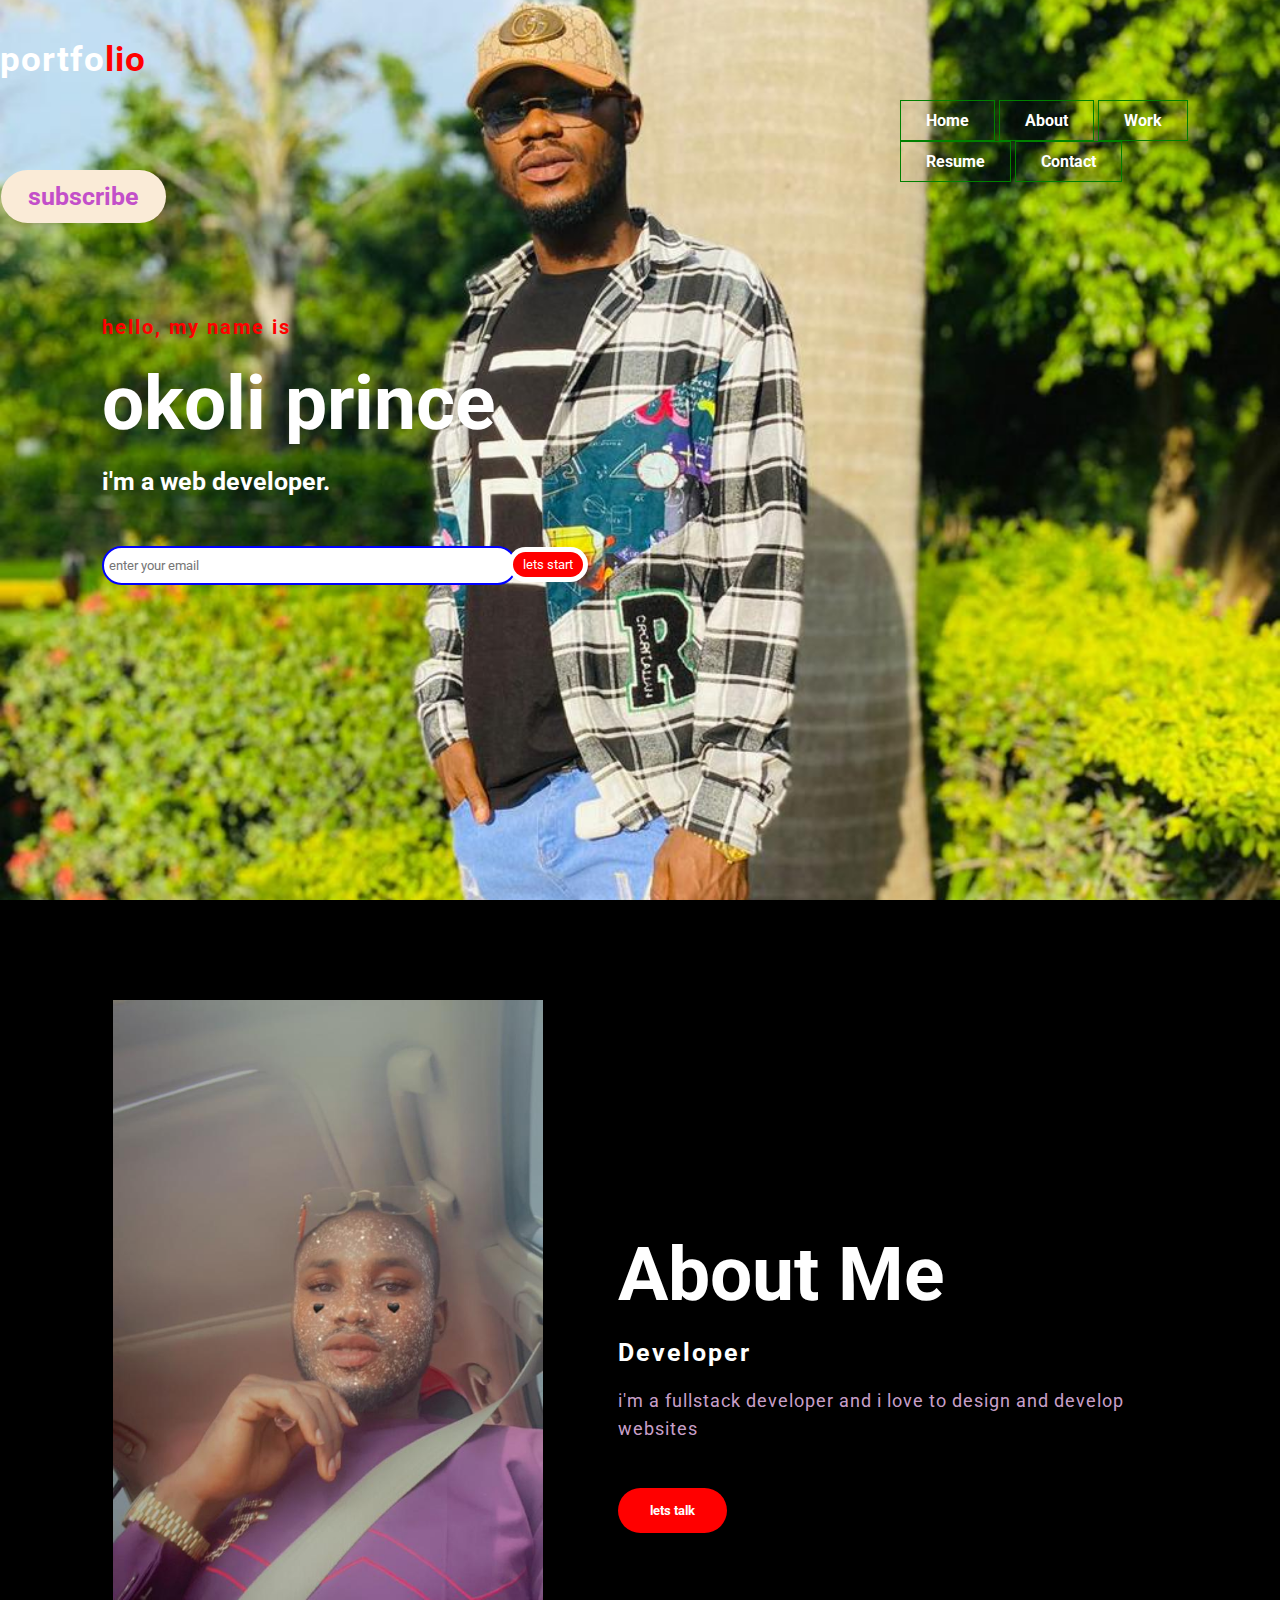
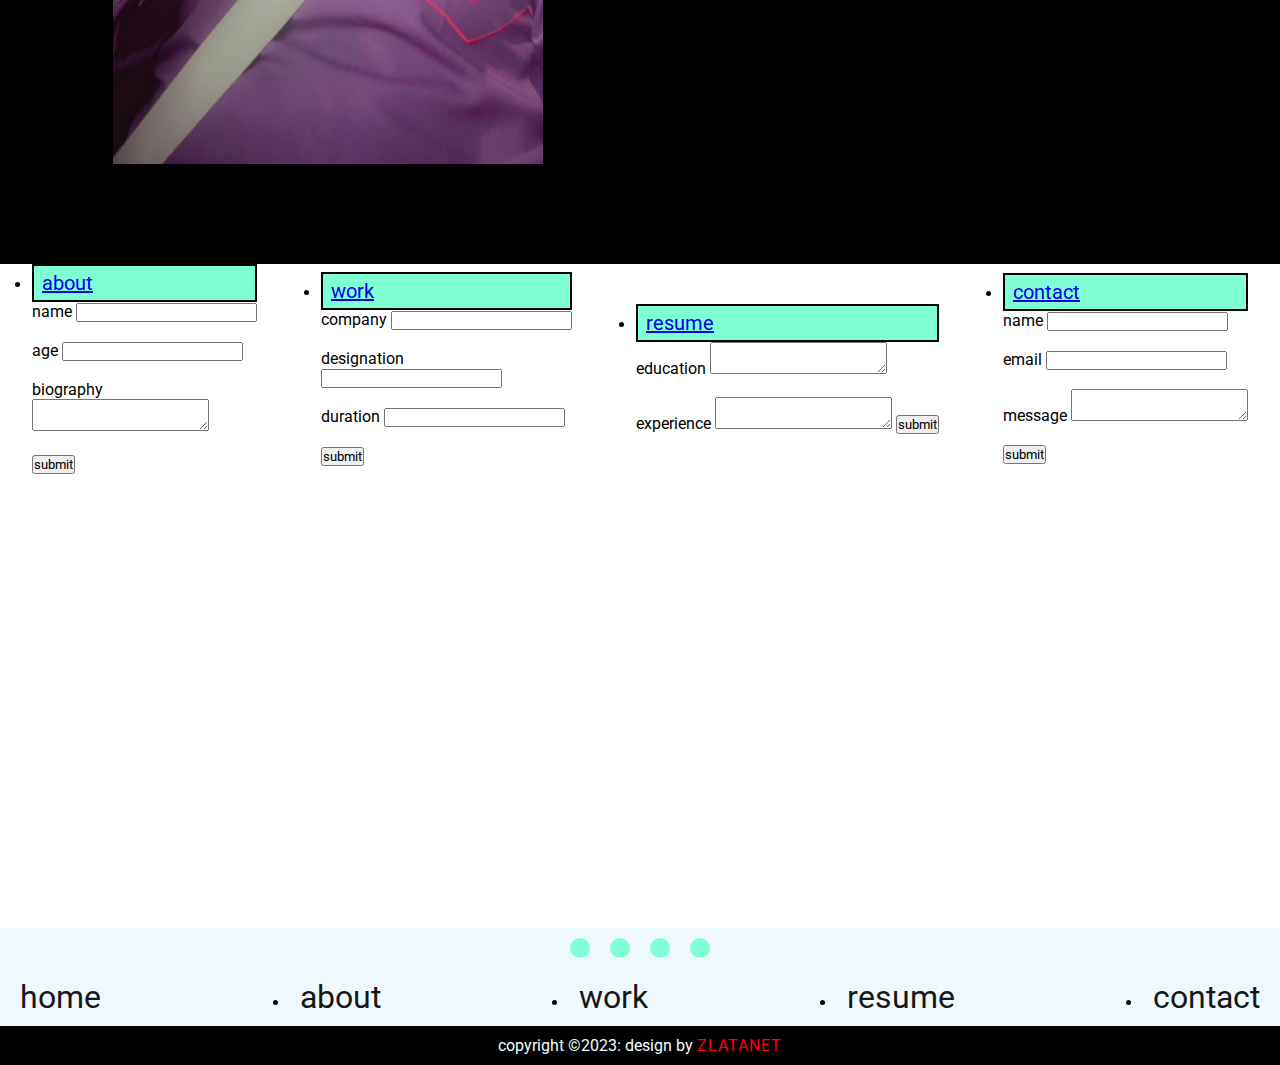
<file: index.html>
<!DOCTYPE html>
<html lang="en">
<head>
    <meta charset="UTF-8">
    <meta name="viewport" content="width=device-width, initial-scale=1.0">
    <link rel="stylesheet" href="style.css">
    <link href="https://fonts.googleapis.com/css2?family=Inter&family=Montserrat&family=Roboto:wght@300&display=swap" rel="stylesheet">
    <link rel="stylesheet" href="https://cdnjs.cloudflare.com/ajax/libs/font-awesome/6.4.2/css/all.min.css" integrity="sha512-z3gLpd7yknf1YoNbCzqRKc4qyor8gaKU1qmn+CShxbuBusANI9QpRohGBreCFkKxLhei6S9CQXFEbbKuqLg0DA==" crossorigin="anonymous" referrerpolicy="no-referrer" />
    <title>portfolio website</title>
</head>
<body>
    <!--navbar-->
    <div class="navbar">
        <nav>
            <h1 class="logo">portfo<span>lio</span> </h1>
            <ul class="list">
                <li><a href="index.html">home</a></li>
                <li><a href="about.html">about</a></li>
                <li><a href="work.html">work</a></li>
                <li><a href="resume.html">resume</a></li>
                <li><a href="contact.html">contact</a></li>
                

            </ul>

           
            <a href="#" class="btn">subscribe</a>
        </nav>
        <div class="content">
            <h4>hello, my name is </h4>
            <h1>okoli prince</h1>
            <h3>i'm a web developer. </h3>
            <div class="newsletter">
                <form>
                    <input type="email" name="email" id="mail" placeholder="enter your email">
                    <input type="submit" name="submit"
                    value="lets start">
                </form>

            </div>

        </div>

    </div>
    <!--abpout section-->
    <section class="about">
        <div class="main">
            <img src="/images/seniordev.jpg" alt="my pic">
            <div class="about-text">
                <h2>about me</h2>
                <h5>developer </h5>
                <p>i'm a fullstack developer and i love to design and develop websites</p>
                <button type="button">lets talk</button>

            </div>
        </div>    
    </section>    
            <!-- section-->
          <section class="section">
            <section>
                <li class="link-items">
                    <a class="link" href="/about"> about </a>
                    <form>
                      <label for="name">name</label>
                      <input type="text" id="name" name="name" required><br><br>
                      <label for="age">age</label>
                      <input type="number" id="age" name="age" required><br><br>
                      <label for="bio">biography</label><br>
                      <textarea id="bio" name="bio" required ></textarea><br><br>
                      <input type="submit" value="submit">
                    
                    </form>
       
              </li>
            </section>
            <section>
               <li class="link-items">
                   <a class="link" href="/work"> work</a>
                   <form>
                     <label for="company">company</label>
                     <input type="text" id="company" name="company" required><br><br>
                     <label for="designation">designation</label><br>
                     <input type="text" id="designation" name="designation" required><br><br>
                     <label for="duration">duration</label>
                     <input type="text" id="duration" name="duration" required><br><br>
                     <input type="submit" value="submit">
                   </form>
       
               </li>
            </section>
            <section>
               <li class="link-items">
                 <a class="link" href="/resume"> resume</a>
                 <form>
                  
                   <label for="education">education</label>
                   <textarea id="education" name="education" required></textarea><br><br>
                   <label for="experience">experience</label>
                   <textarea id="experience" name="experience" required></textarea>
                   <input type="submit" value="submit">
                 </form>
     
             </li>
            </section>
            <section>
             <li class="link-items">
                 <a class="link" href="/contact"> contact</a>
                 <form>
                   
                   <label for="name">name</label>
                   <input type="text" id="name" name="name" required><br><br>
                   <label for="email">email</label>
                   <input type="email" id="email" name="email" required><br><br>
                   <label for="message">message</label>
                   <textarea id="message" name="message" required ></textarea><br><br>
                   <input type="submit" value="submit">
                 </form>
     
             </li>
            </section>
          </section>  
        <embed style="width: 720px; height: 450px;" src="https://www.youtube.com/embed/zJwbZX4i-N4">
            <footer>
                <div class="footer">
                  <div class="socialicons">
                    <a href=""><i class="fa-brands fa-facebook"></i></a>
                    <a href=""><i class="fa-brands fa-instagram"></i></a>
                    <a href=""><i class="fa-brands fa-twitter"></i></a>
                    <a href=""><i class="fa-brands fa-whatsapp"></i></a>
                  </div>
                  <div class="footernav">
                    <ul>
                      <li><a href="index.html">home</a></li>
                      <li><a href="about.html">about</a></li>
                      <li><a href="work.html">work</a></li>
                      <li><a href="resume.html">resume</a></li>
                      <li><a href="contact.html">contact</a></li>
            
                    </ul>
            
                  </div>
                  <div class="footerbottom">
                    <p>copyright &copy;2023: design by <span class="designer">zlatanet</span></p>
            
                  </div>
            
                </div>
               </footer>

       
   
</body>
</html>
</file>
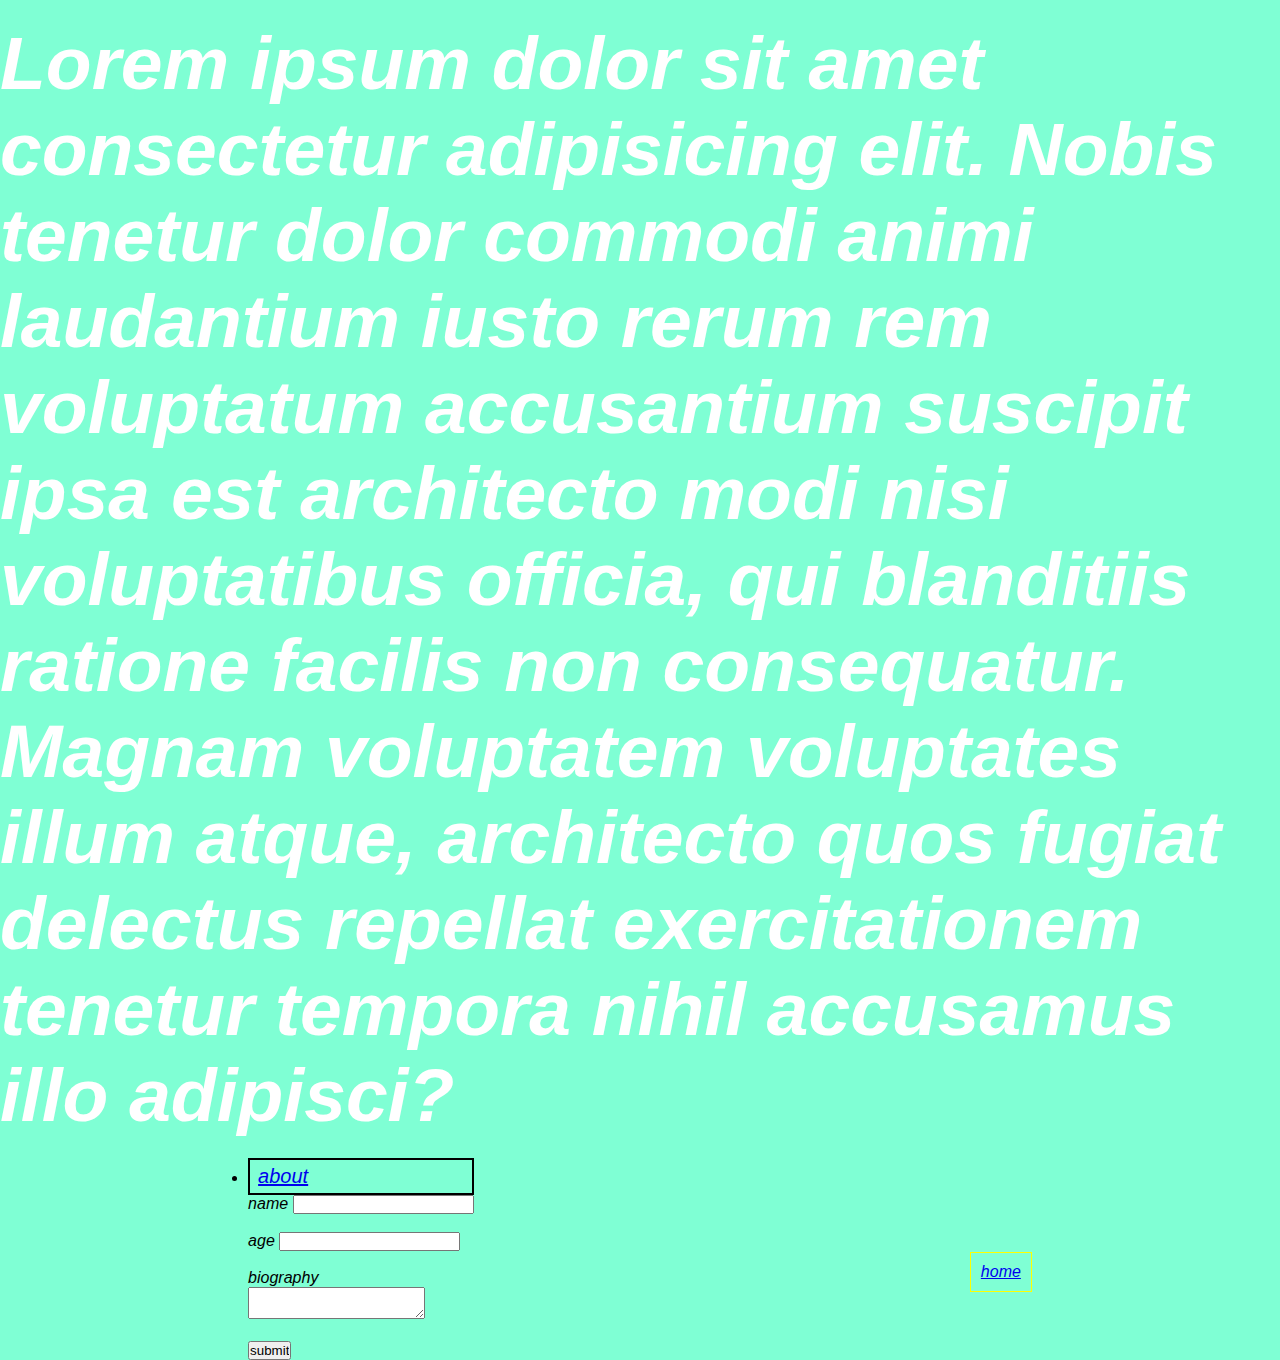
<file: about.html>
<!DOCTYPE html>
<html lang="en">
<head>
    <meta charset="UTF-8">
    <meta name="viewport" content="width=device-width, initial-scale=1.0">
    <link rel="stylesheet" href="style.css">
    <title>Document</title>
</head>
<body class="second-page">
  <div>
    <h1>Lorem ipsum dolor sit amet consectetur adipisicing elit. Nobis tenetur dolor commodi animi laudantium iusto rerum rem voluptatum accusantium suscipit ipsa est architecto modi nisi voluptatibus officia, qui blanditiis ratione facilis non consequatur. Magnam voluptatem voluptates illum atque, architecto quos fugiat delectus repellat exercitationem tenetur tempora nihil accusamus illo adipisci?</h1>
  </div>
</section>    
<!-- section-->
<section class="section">
<section>
    <li class="link-items">
        <a class="link" href="/about.html"> about </a>
        <form>
          <label for="name">name</label>
          <input type="text" id="name" name="name" required><br><br>
          <label for="age">age</label>
          <input type="number" id="age" name="age" required><br><br>
          <label for="bio">biography</label><br>
          <textarea id="bio" name="bio" required ></textarea><br><br>
          <input type="submit" value="submit">
        
        </form>

  </li>
</section>
<footer class="ans">
  <a href="index.html">home</a>

</footer>
    
</body>
</html>
</file>
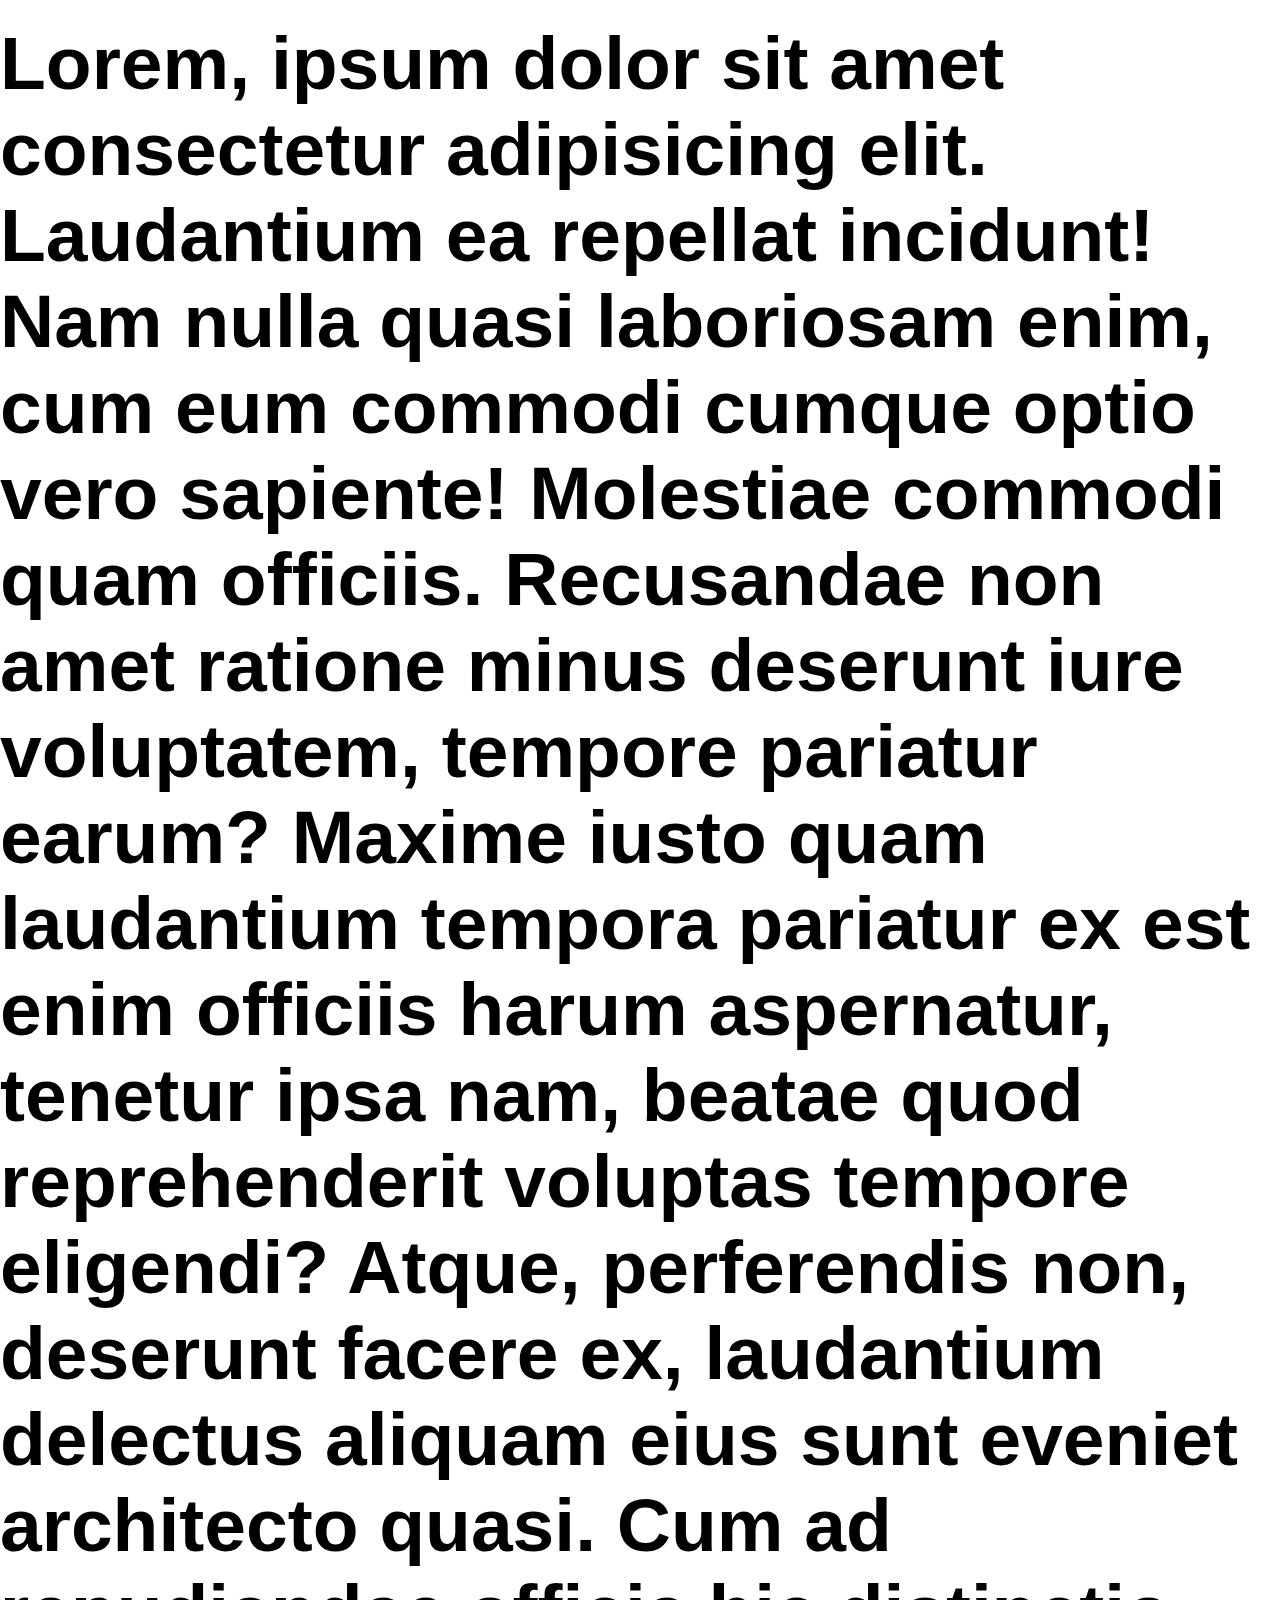
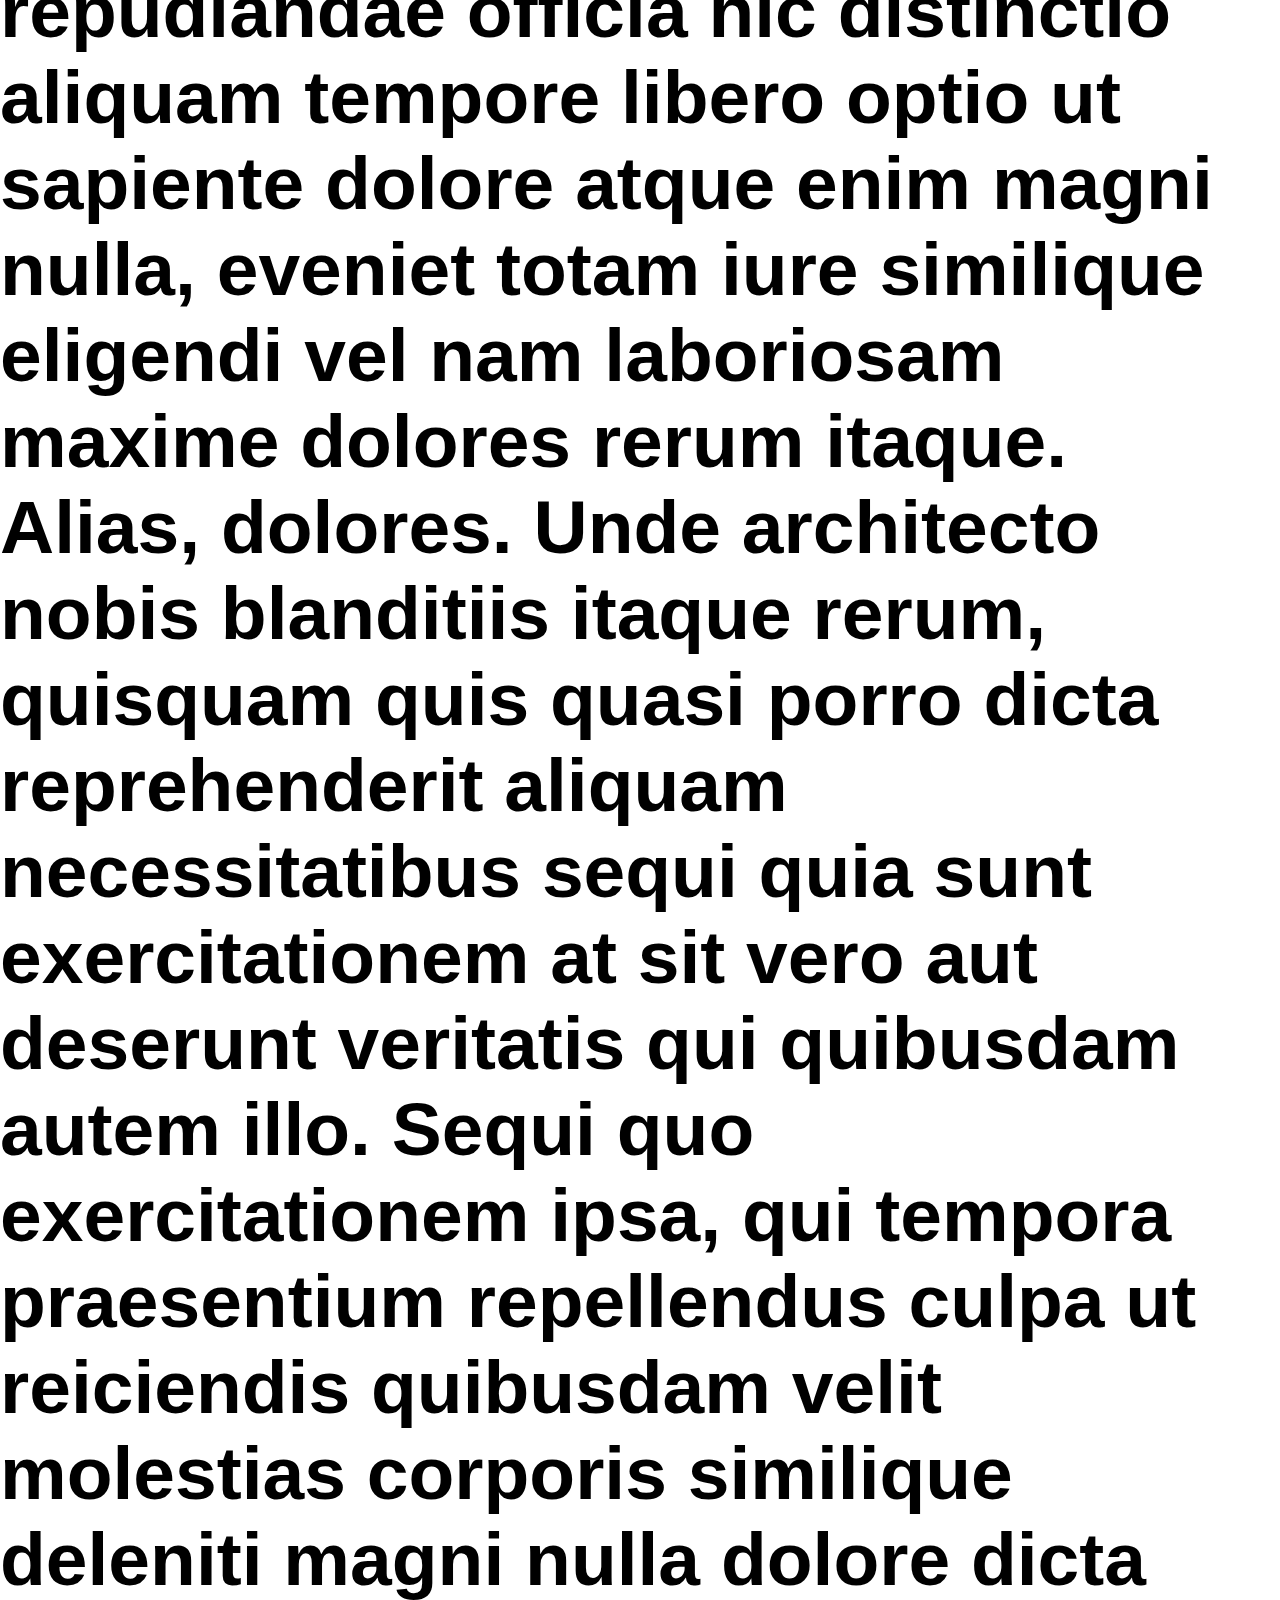
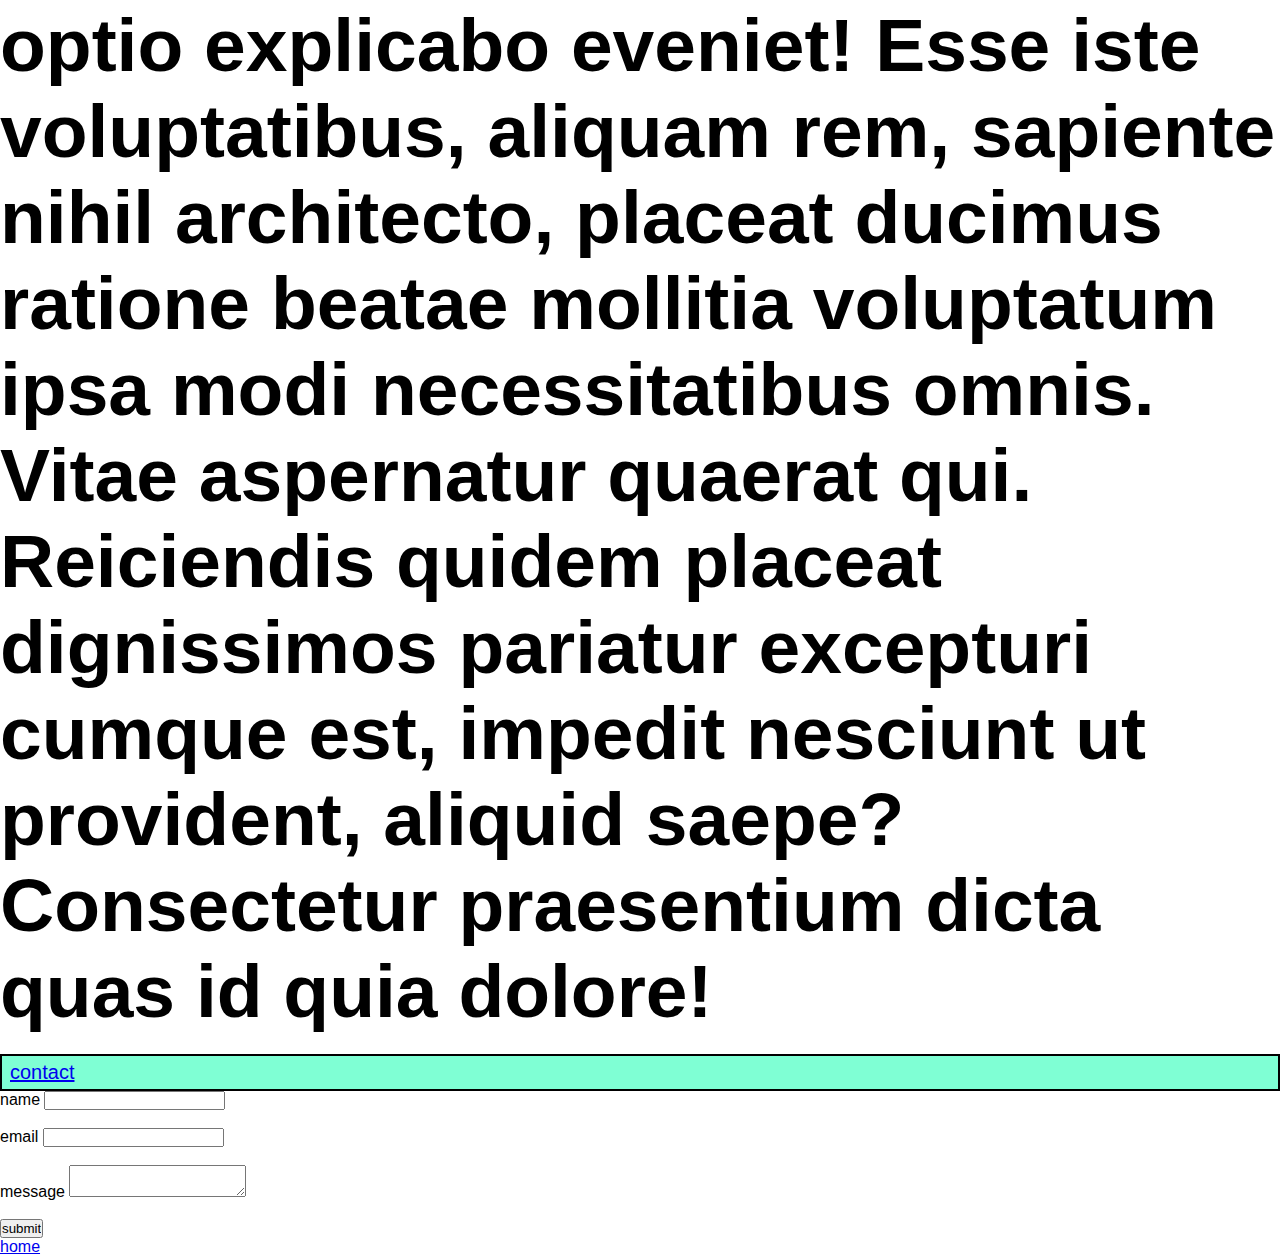
<file: contact.html>
<!DOCTYPE html>
<html lang="en">
<head>
    <meta charset="UTF-8">
    <meta name="viewport" content="width=device-width, initial-scale=1.0">
    <link rel="stylesheet" href="style.css">
    <title>Document</title>
</head>
<body>
    <h1 style="color: black;">Lorem, ipsum dolor sit amet consectetur adipisicing elit. Laudantium ea repellat incidunt! Nam nulla quasi laboriosam enim, cum eum commodi cumque optio vero sapiente! Molestiae commodi quam officiis. Recusandae non amet ratione minus deserunt iure voluptatem, tempore pariatur earum? Maxime iusto quam laudantium tempora pariatur ex est enim officiis harum aspernatur, tenetur ipsa nam, beatae quod reprehenderit voluptas tempore eligendi? Atque, perferendis non, deserunt facere ex, laudantium delectus aliquam eius sunt eveniet architecto quasi. Cum ad repudiandae officia hic distinctio aliquam tempore libero optio ut sapiente dolore atque enim magni nulla, eveniet totam iure similique eligendi vel nam laboriosam maxime dolores rerum itaque. Alias, dolores. Unde architecto nobis blanditiis itaque rerum, quisquam quis quasi porro dicta reprehenderit aliquam necessitatibus sequi quia sunt exercitationem at sit vero aut deserunt veritatis qui quibusdam autem illo. Sequi quo exercitationem ipsa, qui tempora praesentium repellendus culpa ut reiciendis quibusdam velit molestias corporis similique deleniti magni nulla dolore dicta optio explicabo eveniet! Esse iste voluptatibus, aliquam rem, sapiente nihil architecto, placeat ducimus ratione beatae mollitia voluptatum ipsa modi necessitatibus omnis. Vitae aspernatur quaerat qui. Reiciendis quidem placeat dignissimos pariatur excepturi cumque est, impedit nesciunt ut provident, aliquid saepe? Consectetur praesentium dicta quas id quia dolore!</h1>
    <section>
        <li class="link-items">
            <a class="link" href="/contact"> contact</a>
            <form>
              
              <label for="name">name</label>
              <input type="text" id="name" name="name" required><br><br>
              <label for="email">email</label>
              <input type="email" id="email" name="email" required><br><br>
              <label for="message">message</label>
              <textarea id="message" name="message" required ></textarea><br><br>
              <input type="submit" value="submit">
            </form>

        </li>
       </section>
       <a href="index.html">home</a>
       <a href="about.html"></a>
       <a href="work.html"></a>
       <a href="resume.html"></a>
    
</body>
</html>
</file>
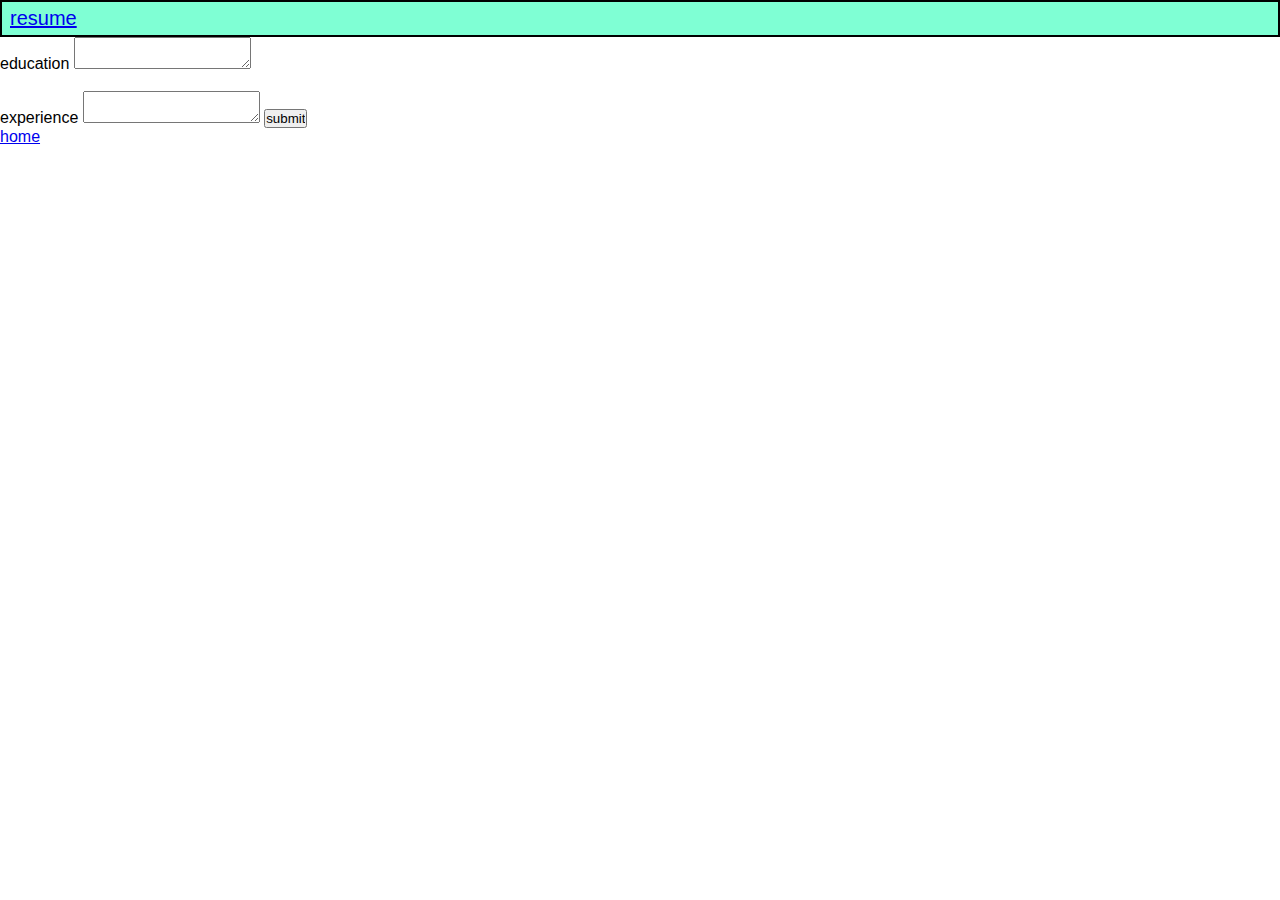
<file: resume.html>
<!DOCTYPE html>
<html lang="en">
<head>
    <meta charset="UTF-8">
    <meta name="viewport" content="width=device-width, initial-scale=1.0">
    <link rel="stylesheet" href="style.css">
    <title>Document</title>
</head>
<body>
    <section>
        <li class="link-items">
          <a class="link" href="/resume"> resume</a>
          <form>
           
            <label for="education">education</label>
            <textarea id="education" name="education" required></textarea><br><br>
            <label for="experience">experience</label>
            <textarea id="experience" name="experience" required></textarea>
            <input type="submit" value="submit">
          </form>

      </li>
     </section>
     <a href="index.html">home</a>
     <a href="/about.html"></a>
     <a href="/work.html"></a>

    
</body>
</html>
</file>
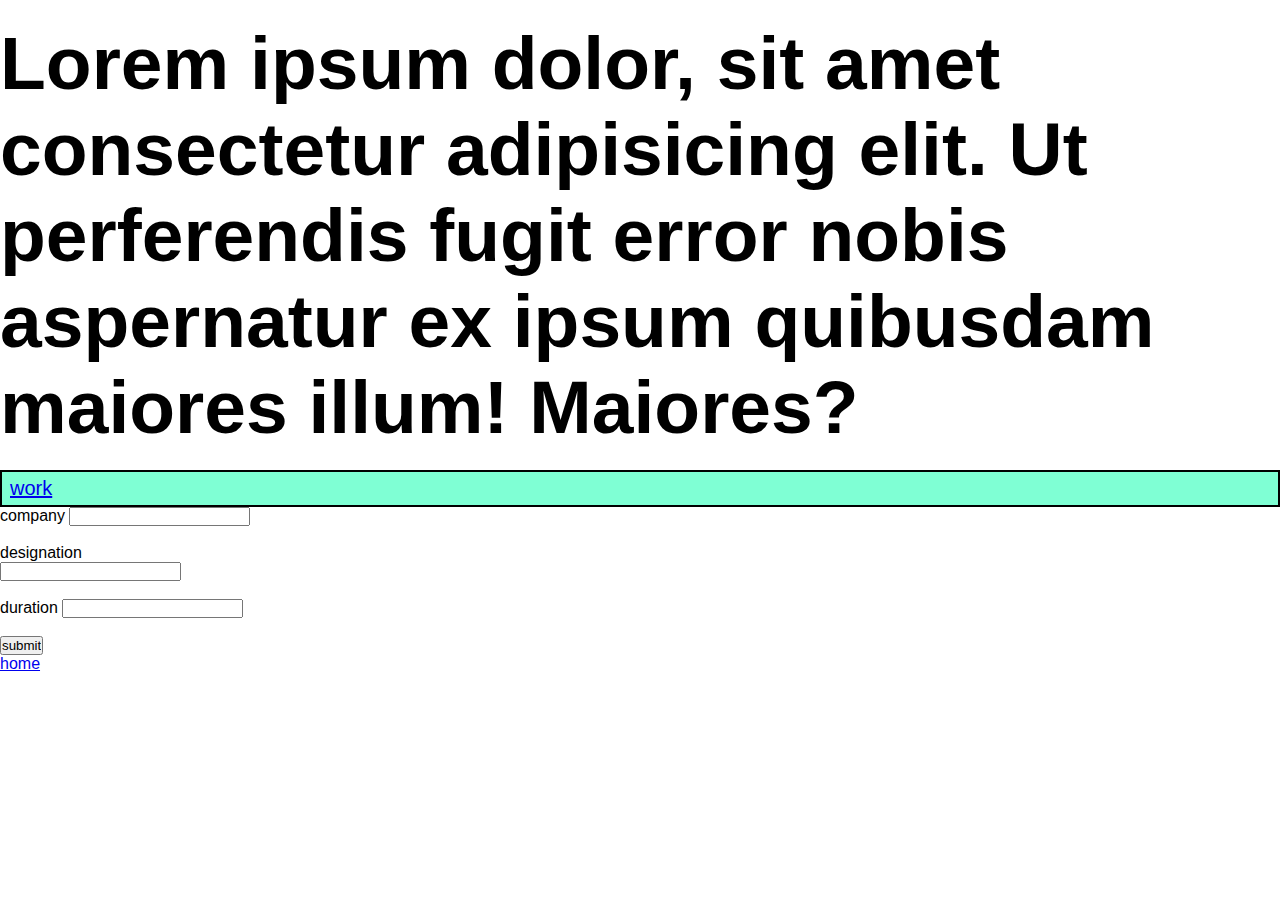
<file: work.html>
<!DOCTYPE html>
<html lang="en">
<head>
    <meta charset="UTF-8">
    <meta name="viewport" content="width=device-width, initial-scale=1.0">
    <link rel="stylesheet" href="style.css">
    <title>Document</title>
</head>
<body>
   <h1 style="color: black;">Lorem ipsum dolor, sit amet consectetur adipisicing elit. Ut perferendis fugit error nobis aspernatur ex ipsum quibusdam maiores illum! Maiores?</h1>
    <section>
        <li class="link-items">
            <a class="link" href="/work"> work</a>
            <form>
              <label for="company">company</label>
              <input type="text" id="company" name="company" required><br><br>
              <label for="designation">designation</label><br>
              <input type="text" id="designation" name="designation" required><br><br>
              <label for="duration">duration</label>
              <input type="text" id="duration" name="duration" required><br><br>
              <input type="submit" value="submit">
            </form>
    
        </li>
     </section>
     <a href="index.html">home</a>
     <a href="/about.html"></a>
    
</body>
</html>
</file>
<file: style.css>
* {
  padding: 0;
  margin: 0;
  font-family: "roboto", sans-serif;
}
.navbar {
  height: 100vh;
  width: 100%;
  background-image: url(images/zlatan10.jpg);
  background-size: cover;
  background-position: center;
}
nav {
  display: inline;
  align-items: center;
  justify-content: space-around;
  padding-top: 45px;
  padding-left: 8%;
  padding-right: 8%;
  border: 1px solid dashed green;
  margin-left: 500px;
}
.list {
  color: rgb(1, 13, 24);
  cursor: pointer;
  margin-left: 900px;
  bottom: 20%;
}
.logo {
  color: white;
  font-size: 35px;
  letter-spacing: 1px;
  align-self: start;
  align-items: flex-end;
}
span {
  color: red;
}
.btn {
  color: rgb(195, 79, 201);
  font-size: 25px;
  align-self: start;
  background-color: antiquewhite;
  padding: 10px 25px;
  text-decoration: none;
  font-weight: bold;
  border: 2px solid transparent;
  border-radius: 30px;
  transition: 4s;
  margin-left: 1px;
}
.btn:hover {
  transform: scale(1.2);
}
nav ul li {
  list-style-type: none;
  display: inline-block;
  padding: 10px 25px;
  border: 1px solid green;
  cursor: pointer;
}
nav ul li a {
  color: white;
  text-decoration: none;
  font-weight: bold;
  text-transform: capitalize;
  cursor: pointer;
}
nav ul li a:hover {
  color: red;
  transition: 1s;
}
.content {
  position: absolute;
  top: 50%;
  left: 8%;
  transform: translateY(-50%);
}
h1 {
  color: white;
  margin: 20px 0px 20px;
  font-size: 75px;
}
h3 {
  color: white;
  font-size: 25px;
  margin-bottom: 50px;
}
h4 {
  color: red;
  letter-spacing: 2px;
  font-size: 20px;
}
.newsletter form {
  width: 70%;
  max-width: 100%;
  position: relative;
}
.newsletter form input:first-child {
  display: inline-block;
  width: 100%;
  padding: 10px 130px 10px 5px;
  border: 2px solid blue;
  outline: none;
  border-radius: 30px;
}
.newsletter form input:last-child {
  position: absolute;
  display: inline-block;
  outline: none;
  border: none;
  padding: 5px 10px;
  border-radius: 30px;
  background-color: red;
  color: white;
  box-shadow: 0px 0px 5px, 0px 0px 0px 5px;
  top: 6px;
  margin-left: 411px;
}
.about {
  width: 100%;
  padding: 100px 0px;
  background-color: black;
}
.about img {
  height: auto;
  width: 430px;
}
.about-text {
  width: 550px;
}
.main {
  width: 1130px;
  max-width: 95%;
  margin: 0 auto;
  display: flex;
  align-items: center;
  justify-content: space-around;
}
.about-text h2 {
  color: white;
  font-size: 75px;
  text-transform: capitalize;
  margin-bottom: 20px;
}
.about-text h5 {
  color: white;
  font-size: 25px;
  text-transform: capitalize;
  margin-bottom: 20px;
  letter-spacing: 2px;
}
.about-text p {
  color: #fcfc;
  letter-spacing: 1px;
  line-height: 28px;
  font-size: 18px;
  margin-bottom: 45px;
}
button {
  background-color: red;
  color: white;
  text-decoration: none;
  border: 2px solid transparent;
  font-weight: bold;
  padding: 13px 30px;
  border-radius: 30px;
  transition: 4s;
}
button:hover {
  background-color: transparent;
  border: 2px solid red;
  cursor: pointer;
}
.footer {
  background-color: aliceblue;
  padding: 0;
  margin: 0;
  box-sizing: border-box;
}
.socialicons {
  display: flex;
  justify-content: center;
}
.socialicons a {
  text-decoration: none;
  padding: 10px;
  background-color: aquamarine;
  margin: 10px;
  border-radius: 50px;
}
.socialicons a i {
  font-size: 2em;
  color: black;
  opacity: 0.9;
}
/* hover social media icons*/
.socialicons a:hover {
  background-color: azure;
  transition: 0.5s;
}
.socialicons a:hover i {
  color: white;
  transition: 0.5s;
}
.footernav {
  margin: 10px;
}
.footernav ul {
  display: flex;
  justify-content: space-between;
}
.footernav ul li a {
  color: black;
  margin: 10px;
  text-decoration: none;
  font-size: 2em;
  opacity: 0.9;
  transition: 0.5s;
}
.footernav ul li a:hover {
  opacity: 1;
}
.footerbottom {
  background-color: black;
  padding: 10px;
  text-align: center;
}
.footerbottom p {
  color: azure;
}
.designer {
  opacity: 0, 7;
  text-transform: uppercase;
  letter-spacing: 1px;
  font-weight: 400;
  margin: opx 5px;
}
.section {
  display: flex;
  align-items: center;
  justify-content: space-around;
}
.link {
  border: 2px solid black;
  background-color: aquamarine;
  padding: 5px 8px;
  font-size: 20px;
  display: block;
  justify-content: first baseline;
}
.second-page {
  background-color: aquamarine;
  font-size: medium;
  font-style: italic;
}
.ans {
  top: 25px;
  display: flex;
  border: 1px solid yellow;
  padding: 10px;
  margin-top: 2%;
}
</file>
